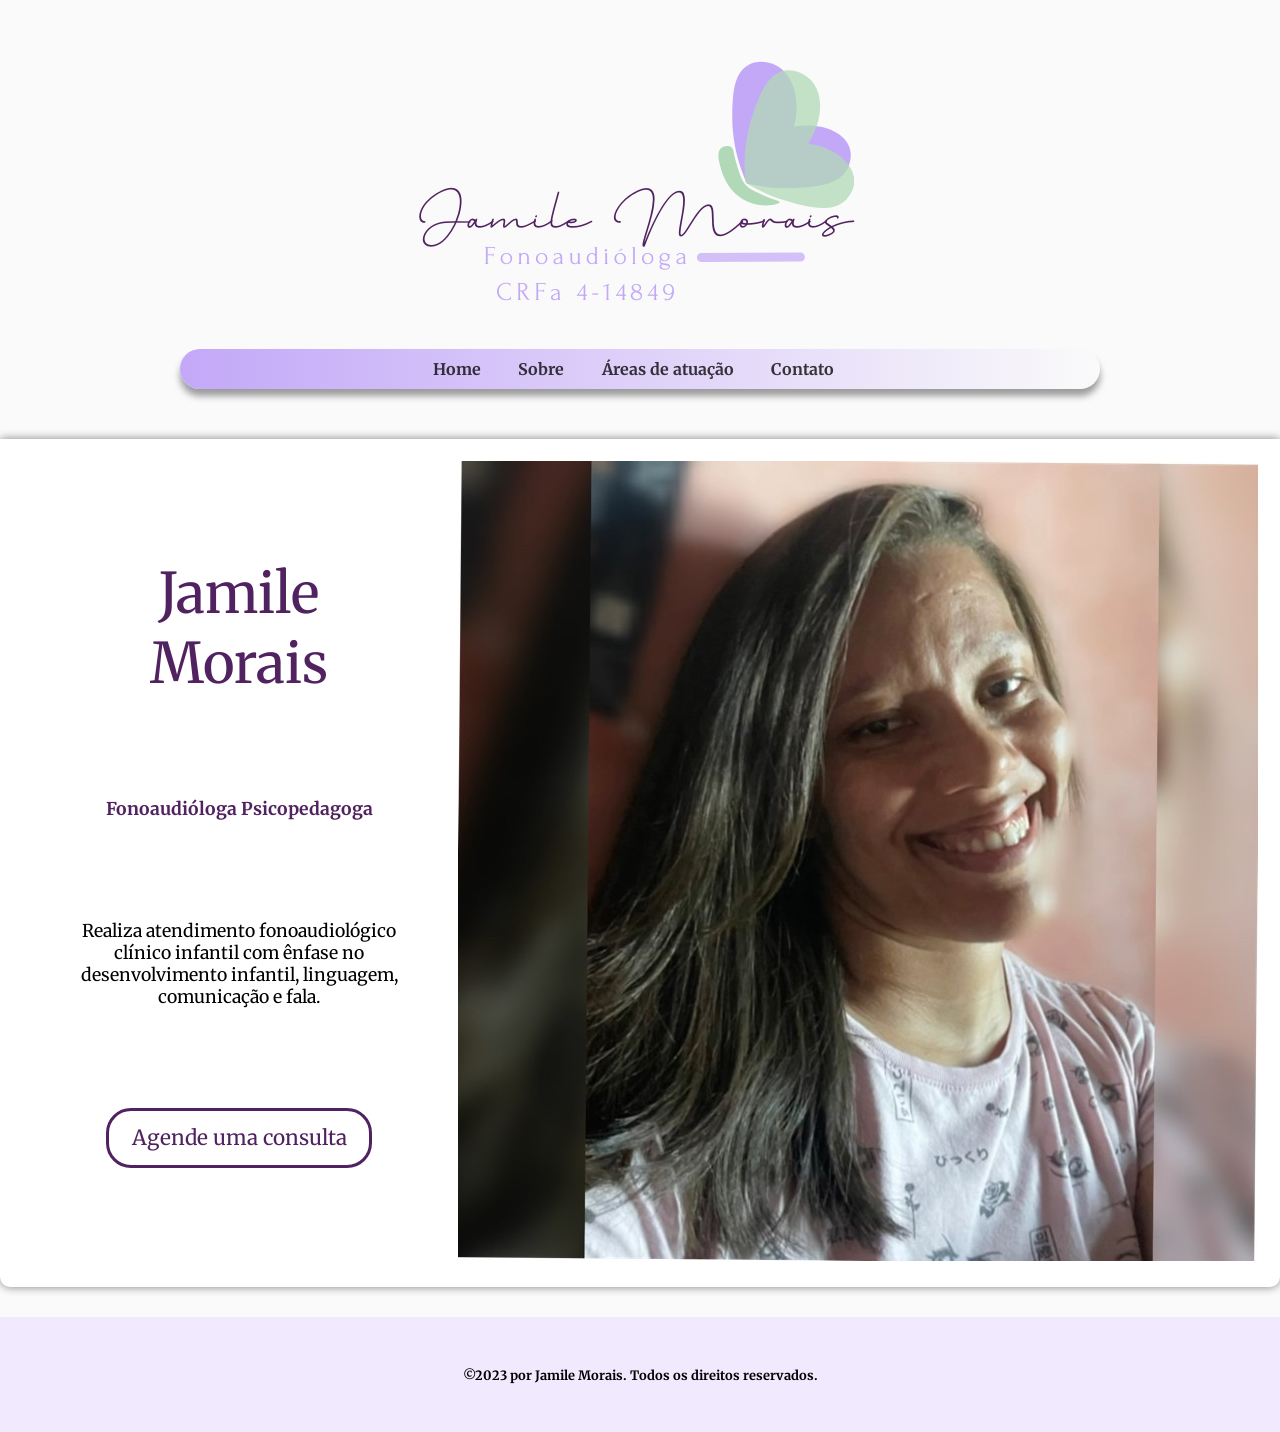
<file: index.html>
<!DOCTYPE html>
<html lang="pt-br">
<head>
    <meta charset="UTF-8">
    <meta name="viewport" content="width=device-width, initial-scale=1.0">
    <title>Fga Jamile Morais</title>
    <link rel="shortcut icon" href="imagens/favicon.ico" type="image/x-icon">
    <link rel="stylesheet" href="estilo/style.css">
    
</head>
<body>
    <header>
        <img src="imagens/logo.png" alt="">
    </header>
    <nav>
        <a href="index.html">Home</a>
        <a href="sobre.html">Sobre</a>
        <a href="atuacao.html">Áreas de atuação</a>
        <a href="contato.html">Contato</a>
    </nav>
        <main>
          <tr>
            <td>
                <table>
                    <tr>
                        <td class="intro">
                            <h1>Jamile Morais</h1>
                            <h2>Fonoaudióloga Psicopedagoga</h2>
                            <h4 class="h4intro">Realiza atendimento fonoaudiológico clínico infantil com ênfase no desenvolvimento infantil, linguagem, comunicação e fala.</h4>
                            <a class="btn" href="contato.html">Agende uma consulta</a>
                        </td>
                        <td>
                            <img src="imagens/jamile.jpg" alt="Fga Jamile Morais">
                        </td>
                    </tr>
                </table>
            </td>
          </tr>
        </main>
        <footer>
            <h6>
                &copy;2023 por Jamile Morais. Todos os direitos reservados.
            </h6>
        </footer>
    </body>
</html>
</file>
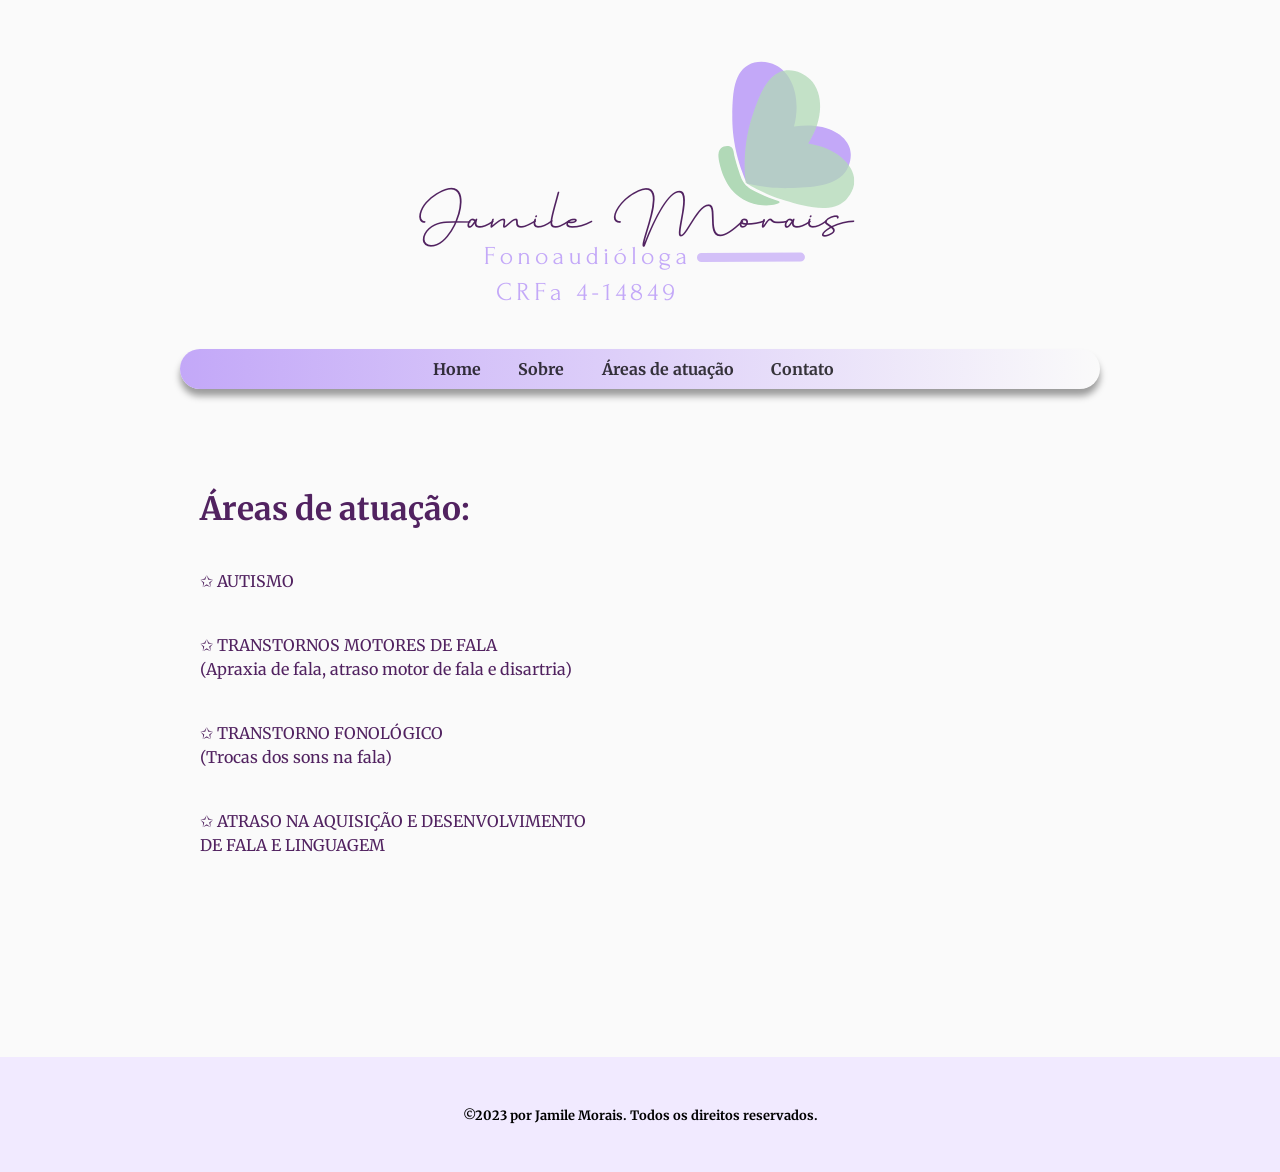
<file: atuacao.html>
<!DOCTYPE html>
<html lang="pt-br">
<head>
    <meta charset="UTF-8">
    <meta name="viewport" content="width=device-width, initial-scale=1.0">
    <title>Fga Jamile Morais</title>
    <link rel="shortcut icon" href="imagens/favicon.ico" type="image/x-icon">
    <link rel="stylesheet" href="estilo/style.css">
    
</head>
<body>
    <header>
        <img src="imagens/logo.png" alt="">
    </header>
    <nav>
        <a href="index.html">Home</a>
        <a href="sobre.html">Sobre</a>
        <a href="atuacao.html">Áreas de atuação</a>
        <a href="contato.html">Contato</a>
    </nav>
      <tr class="atuacao">
        <h1 class="h1atuacao">Áreas de atuação:</h1>
        <p class="p-atuacao">&#10025; AUTISMO</p>           
        <p class="p-atuacao">&#10025; TRANSTORNOS MOTORES DE FALA <br> (Apraxia de fala, atraso motor de fala e disartria)</p>
        <p class="p-atuacao">&#10025; TRANSTORNO FONOLÓGICO <br> (Trocas dos sons na fala) </p>
        <p class="p-atuacao1">&#10025; ATRASO NA AQUISIÇÃO E DESENVOLVIMENTO <br> DE FALA E LINGUAGEM<br> </p>
      </tr>
        <footer>
            <h6>
                &copy;2023 por Jamile Morais. Todos os direitos reservados.
            </h6>
        </footer>
    </body>
</html>
</file>
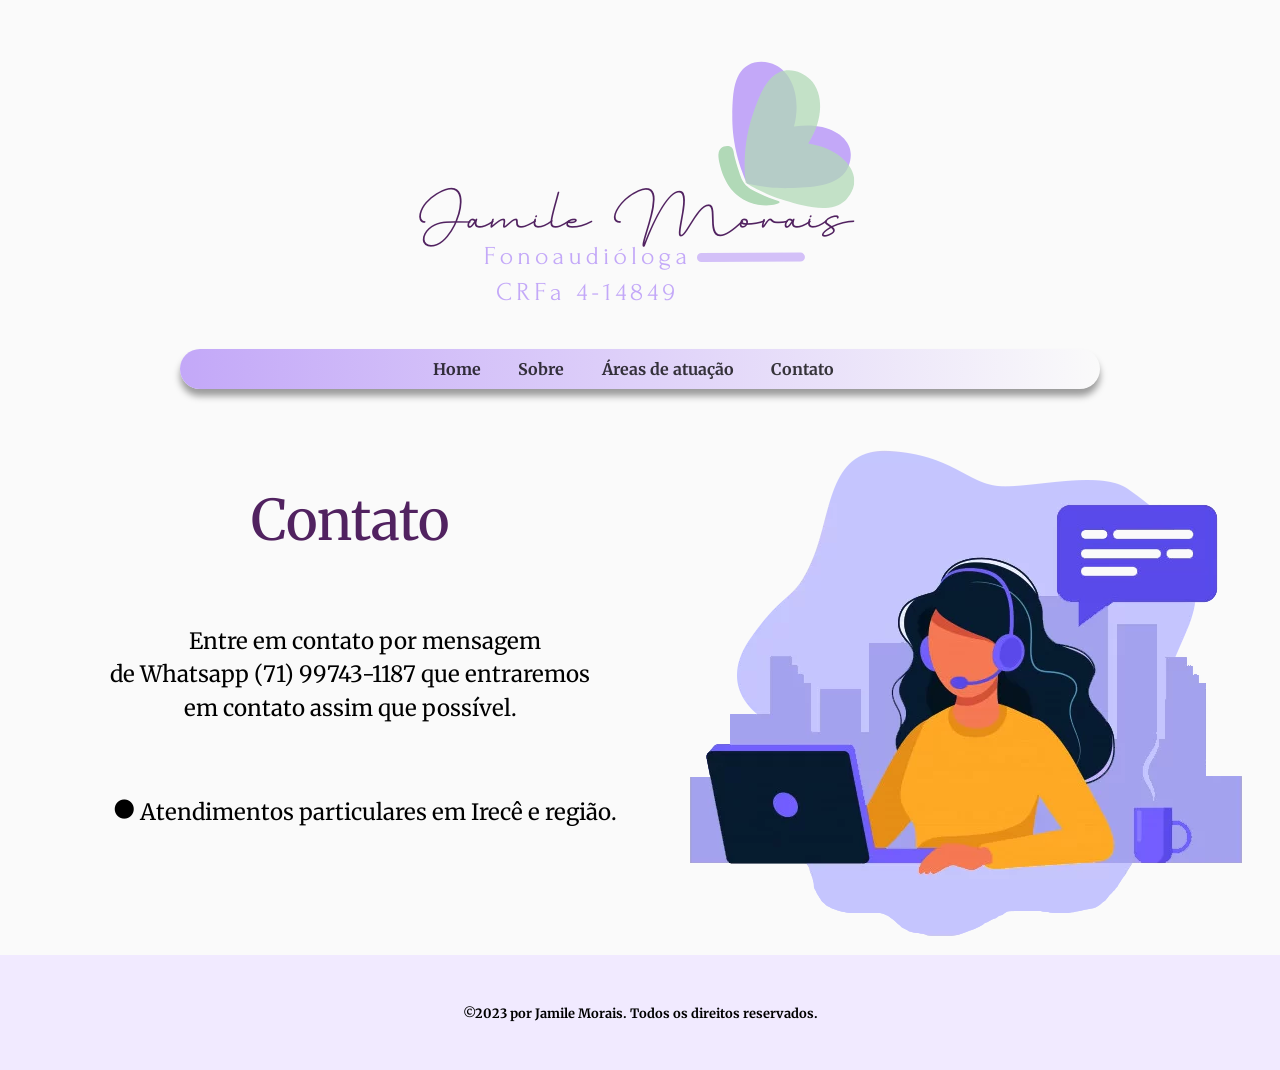
<file: contato.html>
<!DOCTYPE html>
<html lang="pt-br">
<head>
    <meta charset="UTF-8">
    <meta name="viewport" content="width=device-width, initial-scale=1.0">
    <title>Fga Jamile Morais</title>
    <link rel="shortcut icon" href="imagens/favicon.ico" type="image/x-icon">
    <link rel="stylesheet" href="estilo/style.css">
    
</head>
<body>
    <header>
        <img src="imagens/logo.png" alt="">
    </header>
    <nav>
        <a href="index.html">Home</a>
        <a href="sobre.html">Sobre</a>
        <a href="atuacao.html">Áreas de atuação</a>
        <a href="contato.html">Contato</a>
    </nav>
        
            <table class="tablecontato">
                <tr class="trcontato">
                    <td class="contato">
                        <h1 class="titulo1">Contato</h1>
                    
                        <p class="txtcontato1">Entre em contato por mensagem <br> de Whatsapp (71) 99743-1187 que entraremos <br> em contato assim que possível.</p>
                        <p class="txtcontato1"> &#9679 Atendimentos particulares em Irecê e região.</p>
                    </td>
                    <td>
                        <img src="imagens/contato.jpg" alt="">
                    </td>
                </tr>
            </table>            
        
        <footer>
            <h6>
                &copy;2023 por Jamile Morais. Todos os direitos reservados.
            </h6>
        </footer>
    </body>
</html>
</file>
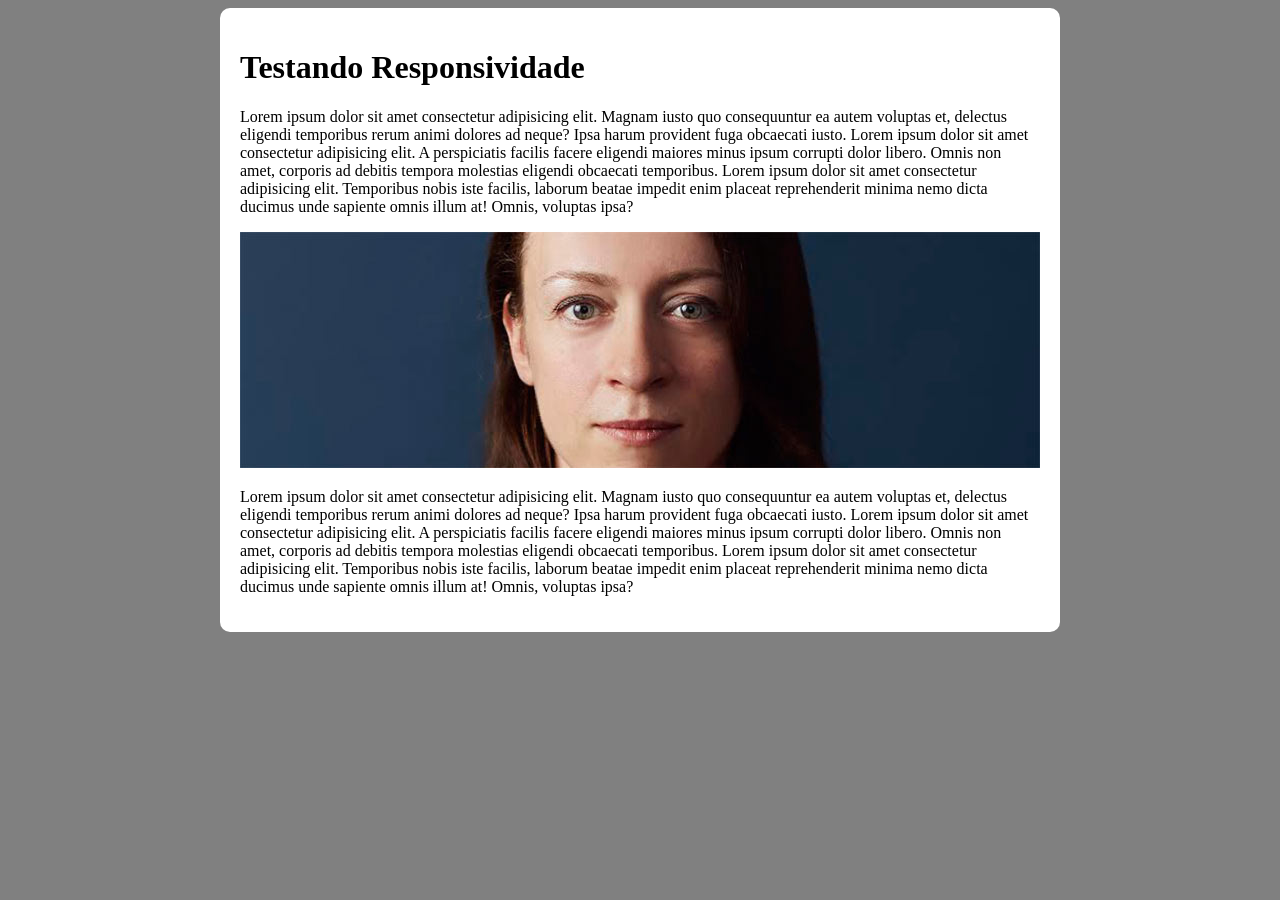
<file: responsivo.html>
<!DOCTYPE html>
<html lang="en">
<head>
    <meta charset="UTF-8">
    <meta name="viewport" content="width=device-width, initial-scale=1.0">
    <title>Teste de responsividade</title>
    <style>
        body{
            background-color: gray;
        }

        main{
            background-color: white;
            padding: 20px;
            border-radius: 10px;
            min-width: 280px;
            max-width: 800px;
            margin: auto;

        }

        img{
            width: 100%;
        }
    </style>
</head>
<body>
    <main>
        <h1>Testando Responsividade</h1>
        <p>Lorem ipsum dolor sit amet consectetur adipisicing elit. Magnam iusto quo consequuntur ea autem voluptas et, delectus eligendi temporibus rerum animi dolores ad neque? Ipsa harum provident fuga obcaecati iusto. Lorem ipsum dolor sit amet consectetur adipisicing elit. A perspiciatis facilis facere eligendi maiores minus ipsum corrupti dolor libero. Omnis non amet, corporis ad debitis tempora molestias eligendi obcaecati temporibus. Lorem ipsum dolor sit amet consectetur adipisicing elit. Temporibus nobis iste facilis, laborum beatae impedit enim placeat reprehenderit minima nemo dicta ducimus unde sapiente omnis illum at! Omnis, voluptas ipsa?</p>
        <picture>
            <source media="(max-width: 600px)" srcset="imagens/irina-blok-pq.jpg">
            <img src="pacote-projeto-d010/imagens/irina-blok.jpg" alt="Irina Blok">
        </picture>
        <p>Lorem ipsum dolor sit amet consectetur adipisicing elit. Magnam iusto quo consequuntur ea autem voluptas et, delectus eligendi temporibus rerum animi dolores ad neque? Ipsa harum provident fuga obcaecati iusto. Lorem ipsum dolor sit amet consectetur adipisicing elit. A perspiciatis facilis facere eligendi maiores minus ipsum corrupti dolor libero. Omnis non amet, corporis ad debitis tempora molestias eligendi obcaecati temporibus. Lorem ipsum dolor sit amet consectetur adipisicing elit. Temporibus nobis iste facilis, laborum beatae impedit enim placeat reprehenderit minima nemo dicta ducimus unde sapiente omnis illum at! Omnis, voluptas ipsa?</p>
    </main>
</body>
</html>
</file>
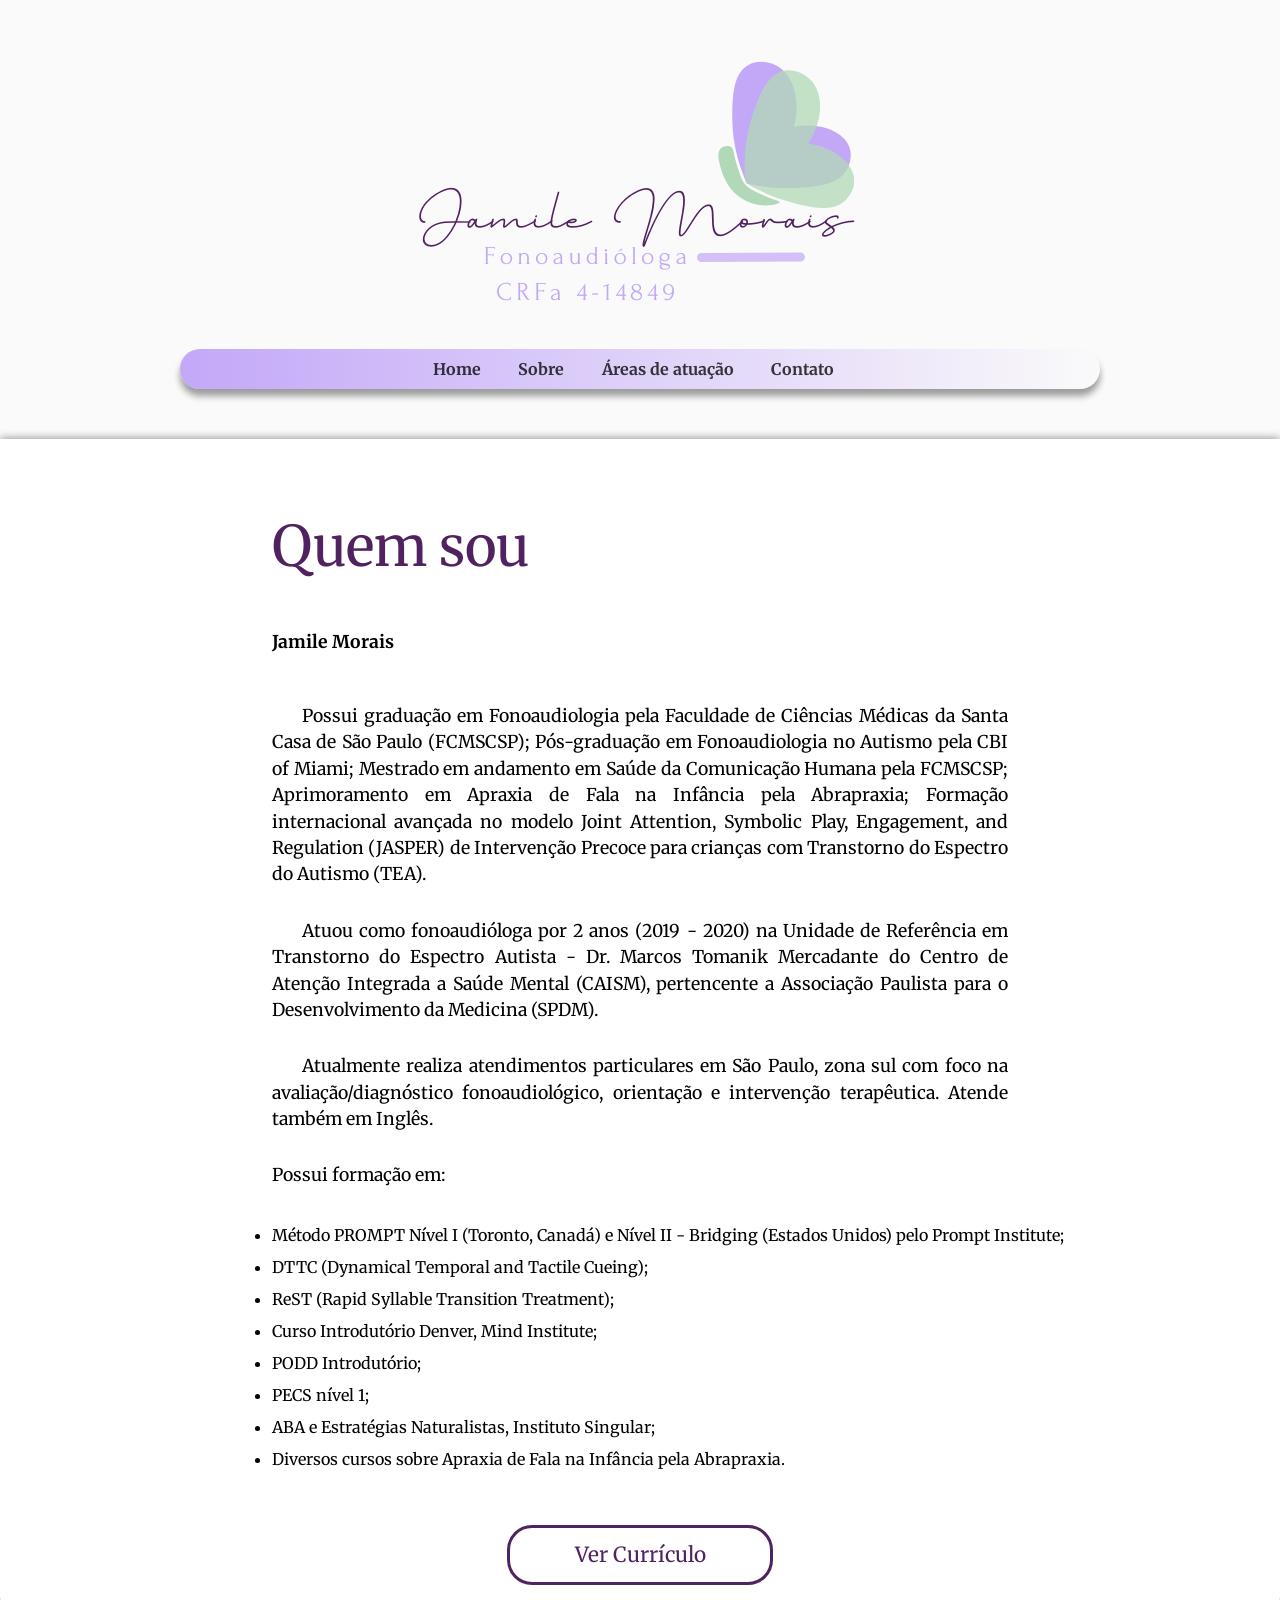
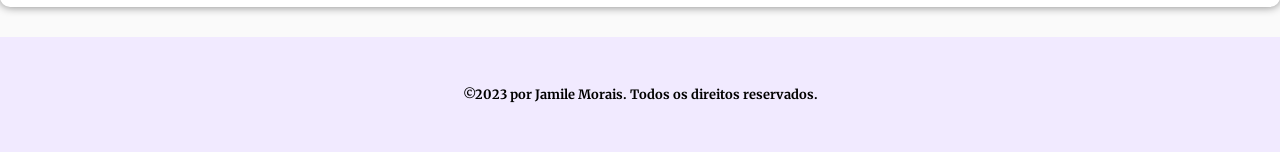
<file: sobre.html>
<!DOCTYPE html>
<html lang="pt-br">
<head>
    <meta charset="UTF-8">
    <meta name="viewport" content="width=device-width, initial-scale=1.0">
    <title>Fga Jamile Morais</title>
    <link rel="shortcut icon" href="imagens/favicon.ico" type="image/x-icon">
    <link rel="stylesheet" href="estilo/style.css">
    
</head>
<body>
    <header>
        <img src="imagens/logo.png" alt="">
    </header>
    <nav>
        <a href="index.html">Home</a>
        <a href="sobre.html">Sobre</a>
        <a href="atuacao.html">Áreas de atuação</a>
        <a href="contato.html">Contato</a>
    </nav>
        <main>
          <tr>
            <td>
                <table>
                    <tr>
                        <td class="sobre">
                            <h1 class="h1sobre">Quem sou</h1>
                            <h2 class="h2sobre">Jamile Morais</h2>
                            <p class="txtsobre">Possui graduação em Fonoaudiologia pela Faculdade de Ciências Médicas da Santa Casa de São Paulo (FCMSCSP); Pós-graduação em Fonoaudiologia no Autismo pela CBI of Miami; Mestrado em andamento em Saúde da Comunicação Humana pela FCMSCSP; Aprimoramento em Apraxia de Fala na Infância pela Abrapraxia; Formação internacional avançada no modelo Joint Attention, Symbolic Play, Engagement, and Regulation (JASPER) de Intervenção Precoce para crianças com Transtorno do Espectro do Autismo (TEA).</p>
                            <p class="txtsobre">Atuou como fonoaudióloga por 2 anos (2019 - 2020) na Unidade de Referência em Transtorno do Espectro Autista - Dr. Marcos Tomanik Mercadante do Centro de Atenção Integrada a Saúde Mental (CAISM), pertencente a Associação Paulista para o Desenvolvimento da Medicina (SPDM).​</p>
                            <p class="txtsobre">Atualmente realiza atendimentos particulares em São Paulo, zona sul com foco na avaliação/diagnóstico fonoaudiológico, orientação e intervenção terapêutica. Atende também em Inglês. </p>
                            <p class="txtsobre1">Possui formação em:</p>
                            <ul class="lista">
                                <li>Método PROMPT Nível I (Toronto, Canadá) e Nível II - Bridging (Estados Unidos) pelo Prompt Institute;</li>
                                <li>DTTC (Dynamical Temporal and Tactile Cueing);</li>
                                <li>ReST (Rapid Syllable Transition Treatment);</li>
                                <li>Curso Introdutório Denver, Mind Institute;</li>
                                <li>PODD Introdutório;</li>
                                <li>PECS nível 1;</li>
                                <li>ABA e Estratégias Naturalistas, Instituto Singular;</li>
                                <li>Diversos cursos sobre Apraxia de Fala na Infância pela Abrapraxia.</li>
                            </ul>

                            <a class="btn" href="">Ver Currículo</a>
                        </td>
                    </tr>
                </table>
            </td>
          </tr>
        </main>
        <footer>
            <h6>
                &copy;2023 por Jamile Morais. Todos os direitos reservados.
            </h6>
        </footer>
    </body>
</html>
</file>
<file: estilo/style.css>
@charset "UTF-8";

@import url('https://fonts.googleapis.com/css2?family=Bebas+Neue&display=swap');

@import url('https://fonts.googleapis.com/css2?family=Merriweather:ital,wght@0,300;0,400;0,700;0,900;1,300;1,400;1,700;1,900&display=swap');

:root{
    --cor0: #fafafa;
    --cor1: #c3a8f8;
    --cor2: #b1d9b7;
    --cor3: #512260;
    --cor4: #f1eaff;


    --fonte-padrao: Arial, Verdana, Helvetica, sans-serif;
    --fonte-destaque: 'Merriweather', serif;
    
}

*{
    margin: 0px;
    padding: 0px;
}

/* --- Home ---*/

body{
    background-color: var(--cor0);
    font-family: var(--fonte-padrao);
}

a.externo::after{
    content: '\1F517';
}

header{
    
    background-color: var(--cor0);
    min-height: 150px;
    text-align: center;
    padding-top: 40px;
    margin-bottom: 25px;
    
}

nav{
    background-image: linear-gradient(to right, var(--cor1), transparent);
    padding: 10px;
    box-shadow: 0px 7px 7px rgba(0, 0, 0, 0.381);
    text-align: center;
    max-width: 900px;
    margin: auto;
    border-radius: 20px;
}

nav > a {
    color: rgba(0, 0, 0, 0.768);
    padding: 10px;
    text-decoration: none;
    font-weight: bold;
    font-family: var(--fonte-destaque);
    border-radius: 5px;
    transition-duration: .2s;
    margin-right: 13px;
}

nav > a:hover {
    background-color: var(--cor2);
    color: var(--cor3);
}

main a:hover{
    text-decoration: underline;
    color: var(--cor4);
}

p{
    text-indent: 30px;
    text-align: justify;
    margin: 15px 0px;
    line-height: 1.5em;
}

.h4intro{
    font-family: var(--fonte-destaque);
    font-size: 1.1em;
    margin-bottom: 100px;
    text-align: center;
    font-weight: normal;
}

main{
    min-width: 300px;
    max-width: 1500px;
    background-color: white;
    margin: auto;
    padding: 20px;
    box-shadow: 0px 0px 10px rgba(0, 0, 0, 0.485);
    margin-top: 50px;
    margin-bottom: 30px;
    border-bottom-left-radius: 10px;
    border-bottom-right-radius: 10px;
}

main h1{
    color: var(--cor3);
    font-family: var(--fonte-destaque);
    font-weight: normal;
    font-size: 3.5em;
    text-align: center;
    margin-bottom: 100px;
}

main h2{
    font-family: var(--fonte-destaque);
    color: var(--cor3);
    font-size: 1.1em;
    font-weight: bold;
    text-align: center;
    margin-bottom: 100px;
}

main p {
    font-family: var(--fonte-destaque);
    font-size: 1.1em;
    margin-bottom: 100px;
    text-align: center;
}

td.intro {
    padding: 50px;
}

main strong {
    color: var(--cor4);
    font-weight: bold;
}

main a.btn {
    display: flex;
    margin: auto;
    text-decoration: none;
    font-family: var(--fonte-destaque);
    align-items: center;
    justify-content: center;
    color: var(--cor3);
    background-color: white;
    padding: 2px 5px;
    border: 3px solid var(--cor3);
    height: 50px;
    width: 250px;
    border-radius: 25px;
    transition-duration: .3s;
    font-size: 1.3em;
}

main a.btn:hover {
    background-color: var(--cor3);
    color: white;
}

main img.pequena {
    max-width: 350px; 
    display: block;
    margin: auto;
}

footer{
    background-color: var(--cor4);
    width: auto;
    height: 105px;
    color: black;
    text-align: center;
    font-size: 1.2em;
    padding: 5px;
}

footer h6{
    position: relative;
    top: 50%;
    transform: translateY(-50%);
    font-family: var(--fonte-destaque);
}

/* --- Sobre.html --- */ 

.h1sobre{
    color: var(--cor3);
    font-family: var(--fonte-destaque);
    font-weight: normal;
    font-size: 3.5em;
    text-align: left;
    margin: 50px 0px 50px 250px;
}

.h2sobre{
    font-family: var(--fonte-destaque);
    color: black;
    font-size: 1.1em;
    font-weight: bold;
    text-align: left;
    margin-bottom: 50px;
    margin-left: 250px;
}

.txtsobre{
    font-family: var(--fonte-destaque);
    font-size: 1.1em;
    text-align: justify;
    margin-left: 250px;
    margin-right: 250px;
    margin-bottom: 30px;
}

.txtsobre1{
    font-family: var(--fonte-destaque);
    font-size: 1.1em;
    text-align: justify;
    margin-left: 250px;
    margin-right: 250px;
    margin-bottom: 30px;
    text-indent: 0px;
}

.lista{
    margin-left: 250px;
    margin-bottom: 50px;
    line-height: 200%;
    font-family: var(--fonte-destaque);
}

/* --- Contato.html --- */

.tablecontato{
    margin: auto;
    margin-top: 40px;
}

td.contato{
    width: 650px;
    min-width: 500px;
}

.titulo1{
    color: var(--cor3);
    font-family: var(--fonte-destaque);
    font-weight: normal;
    font-size: 3.5em;
    text-align: center;
    margin-bottom: 70px;
}

.txtcontato1{
    font-family: var(--fonte-destaque);
    font-size: 1.4em;
    margin-bottom: 70px;
    text-align: center;
}

/* --- Áreas de atuação --- */

.h1atuacao{
    margin-top: 100px;
    margin-left: 200px;
    color: var(--cor3);
    font-family: var(--fonte-destaque);
}

.p-atuacao{
    margin-top: 40px;
    margin-left: 200px;
    text-indent: 0px;
    color: var(--cor3);
    font-family: var(--fonte-destaque);
}

.p-atuacao1{
    margin-top: 40px;
    margin-left: 200px;
    margin-bottom: 200px;
    text-indent: 0px;
    color: var(--cor3);
    font-family: var(--fonte-destaque);
}
</file>
